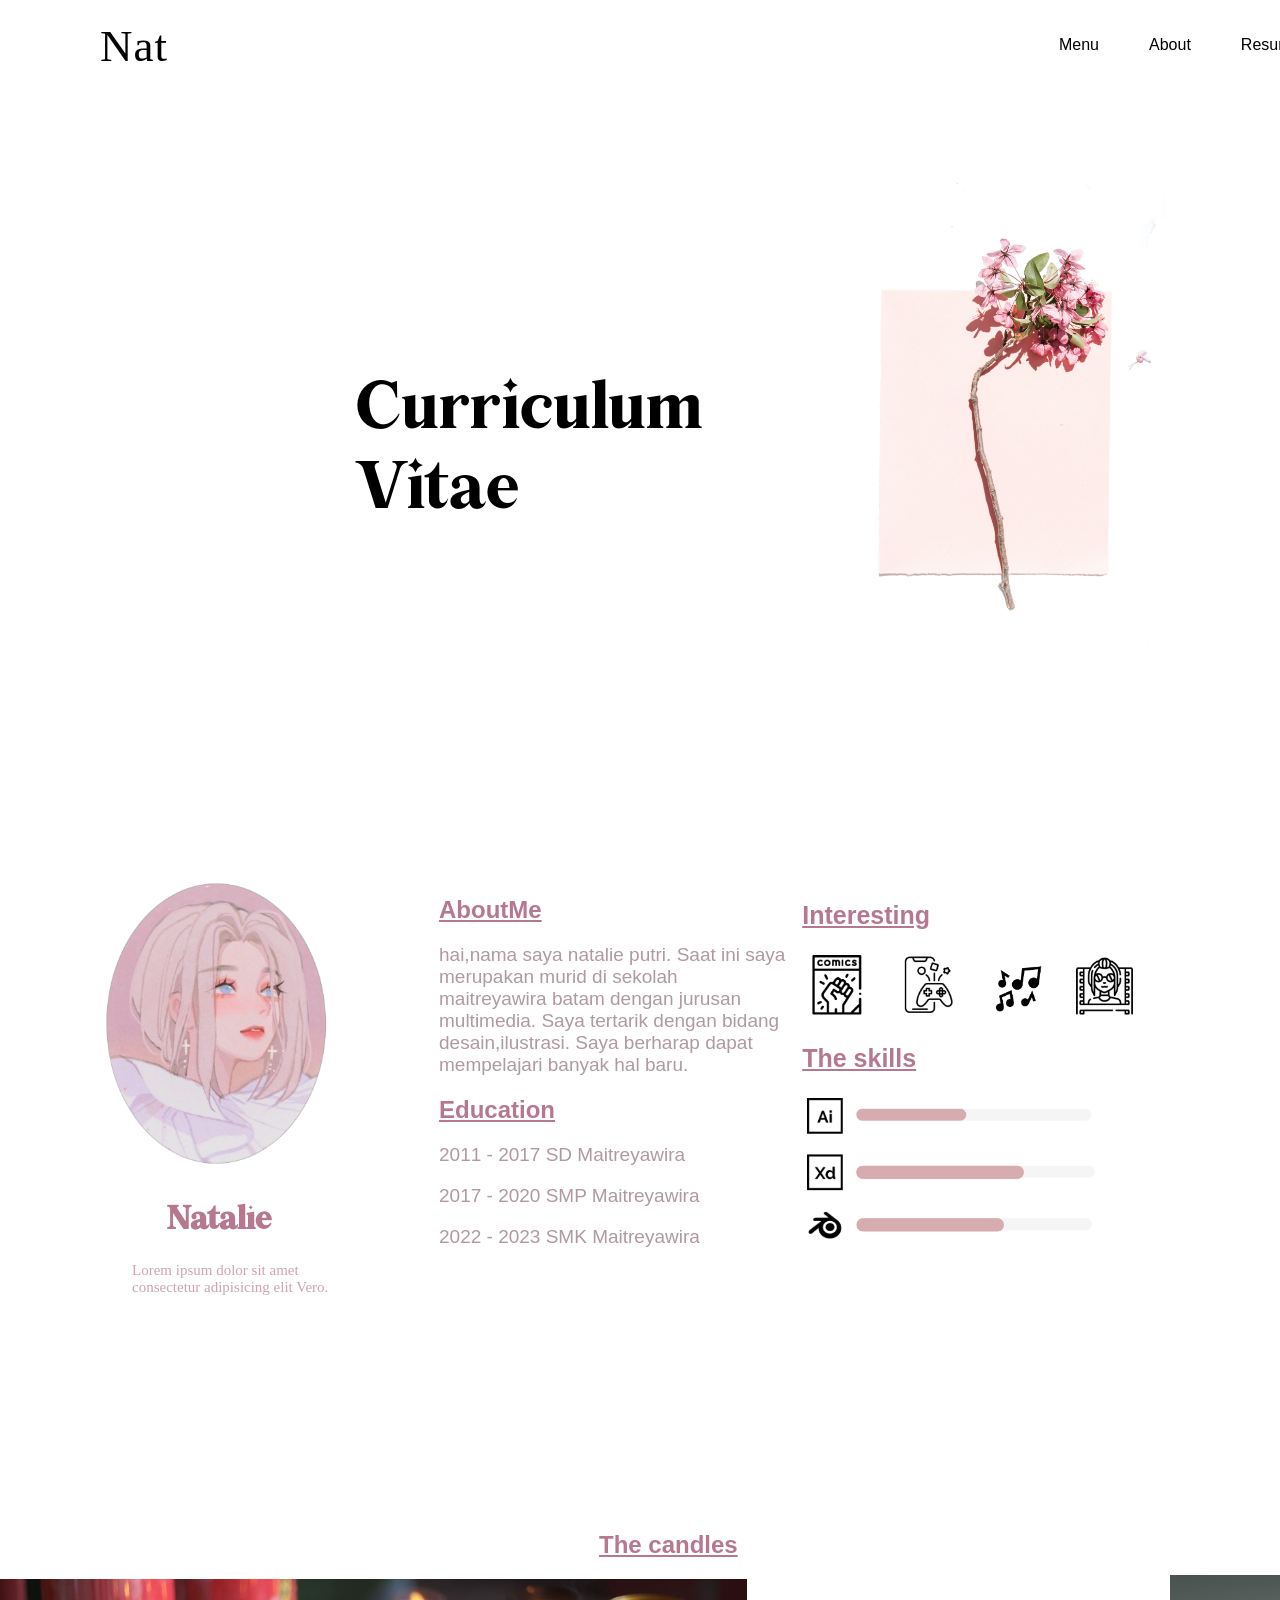
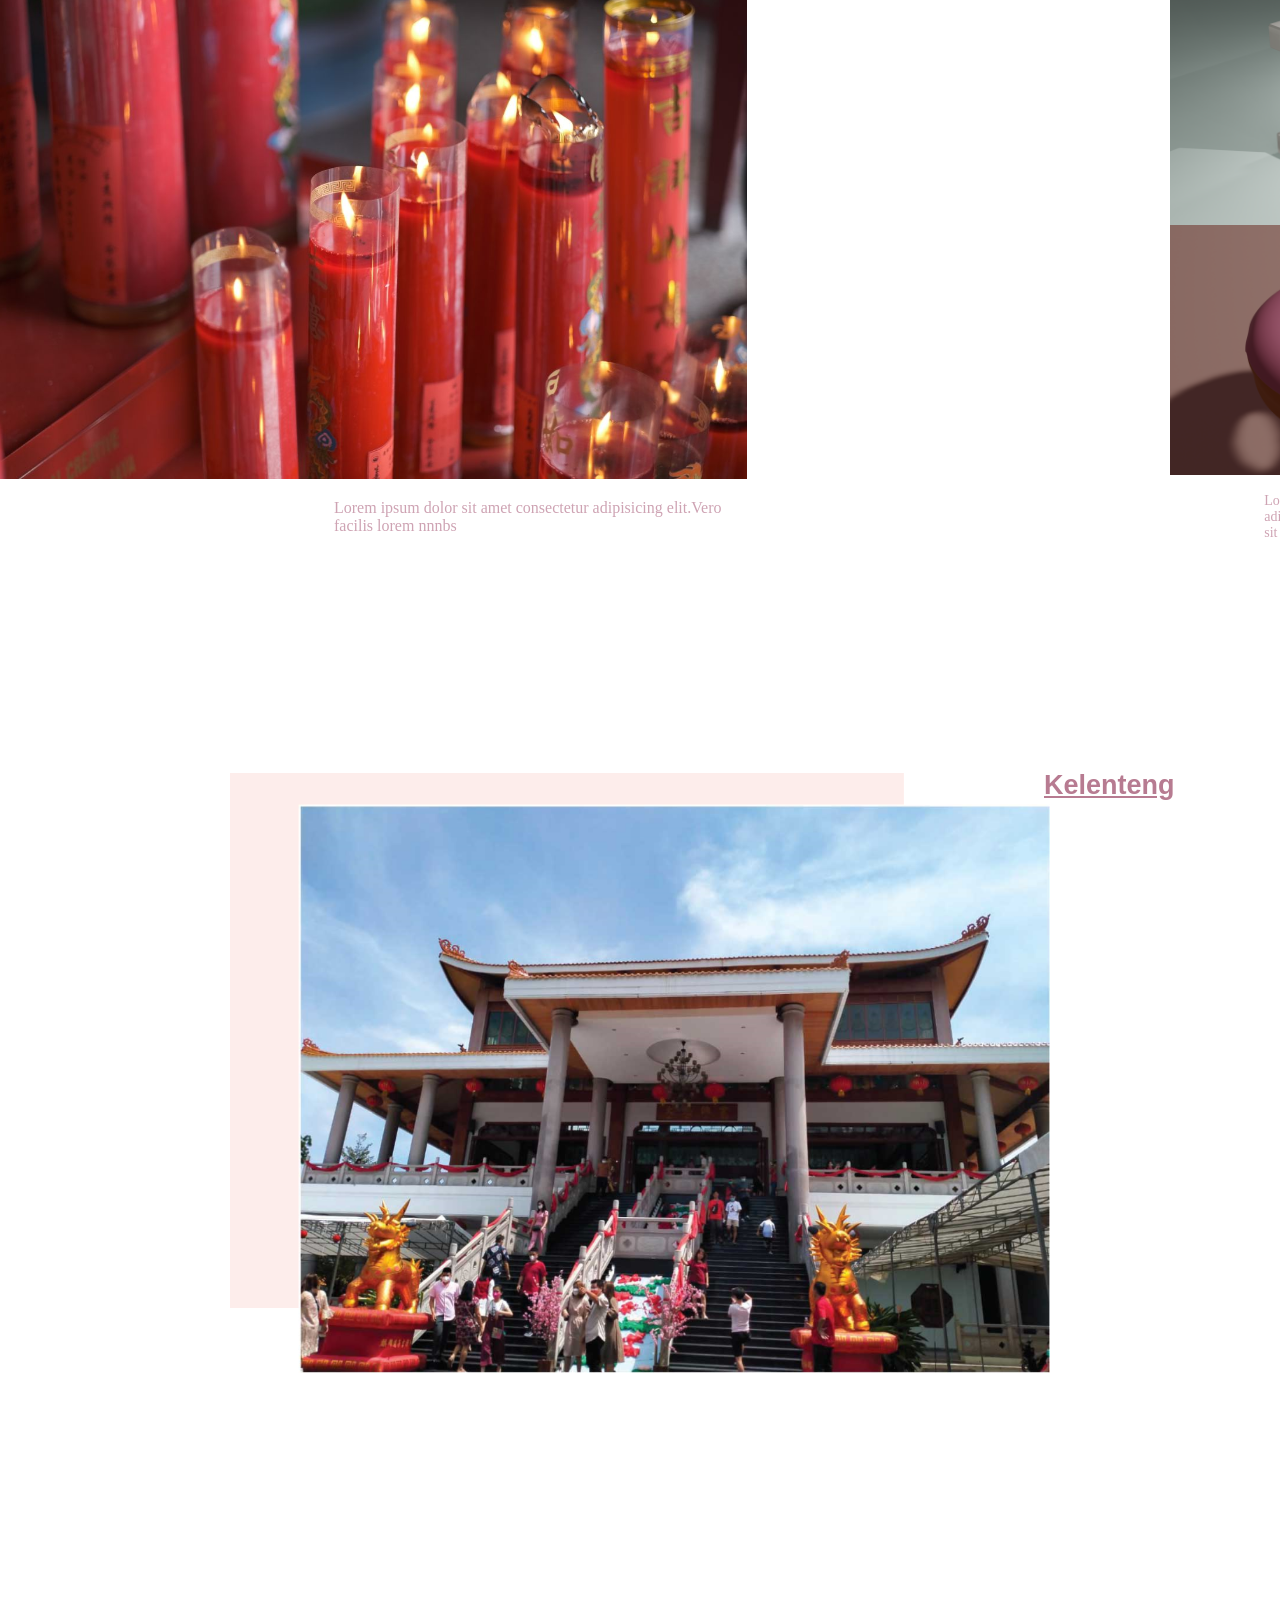
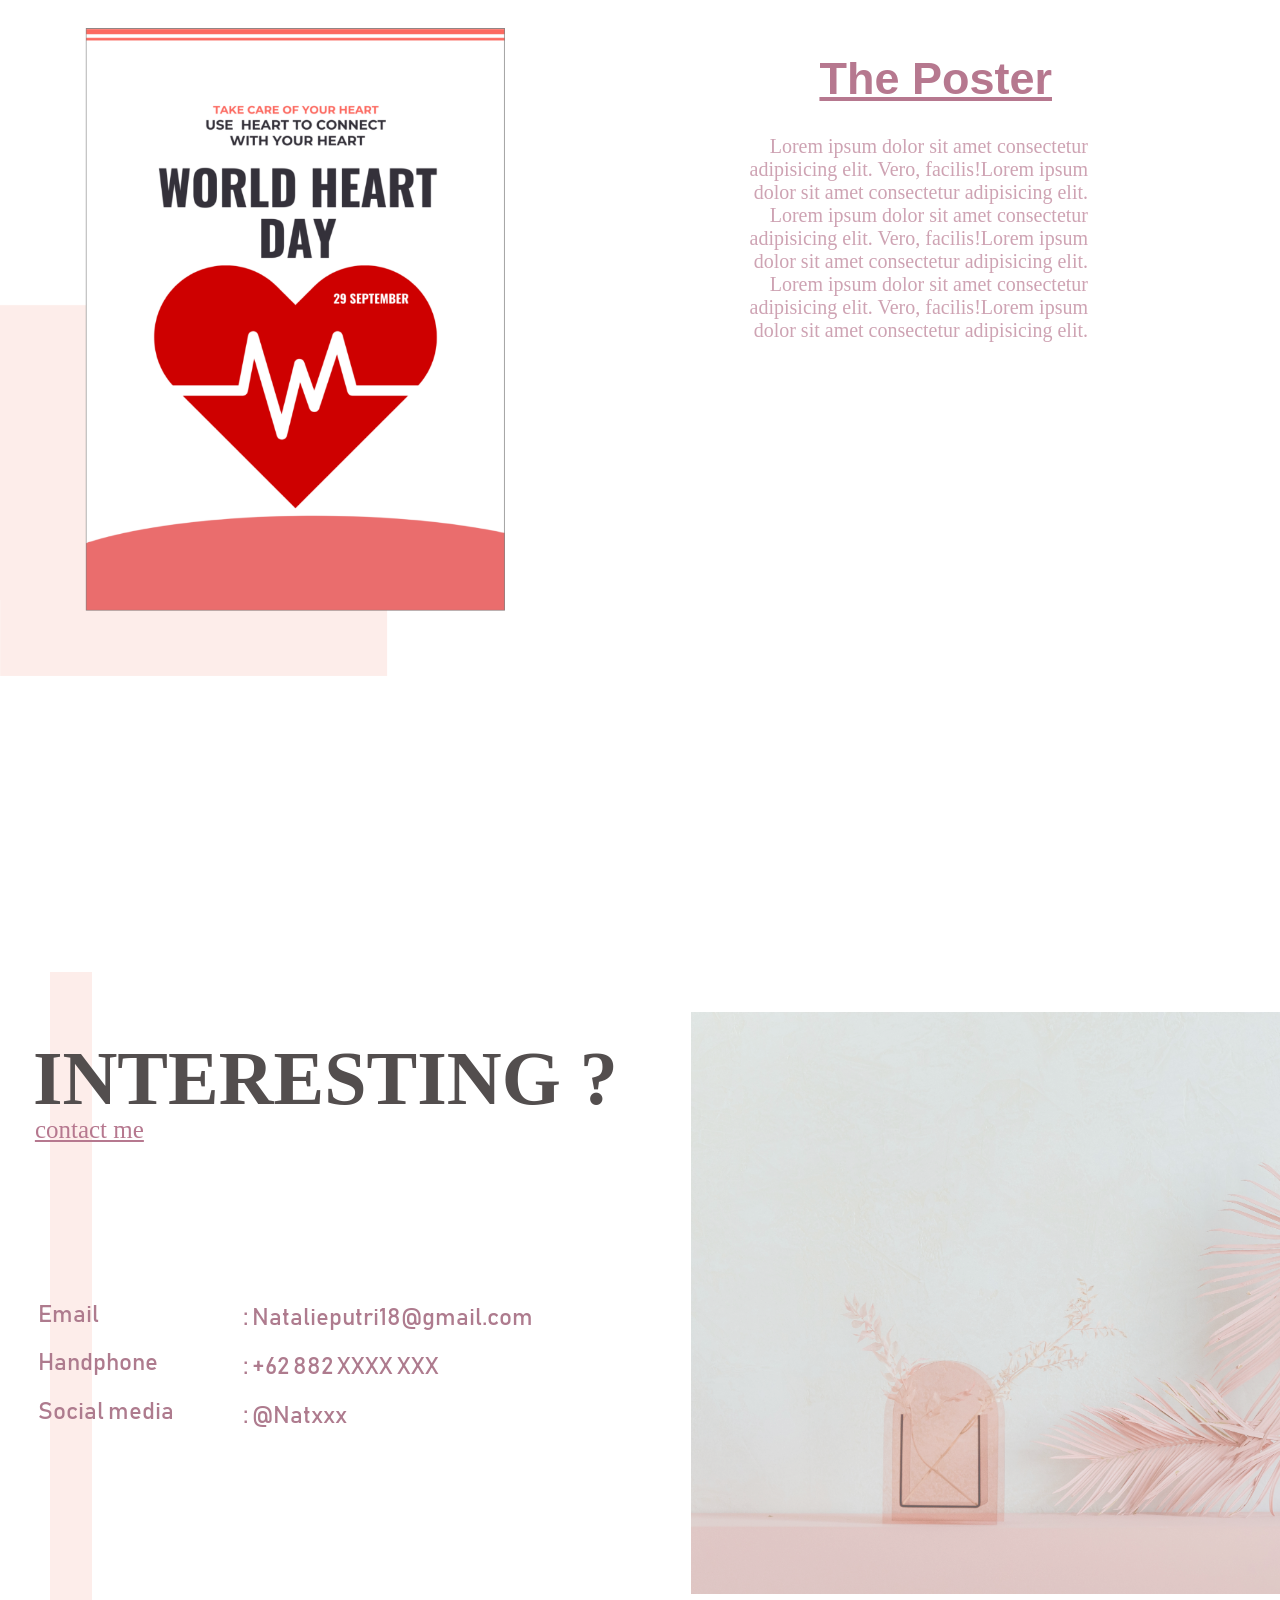
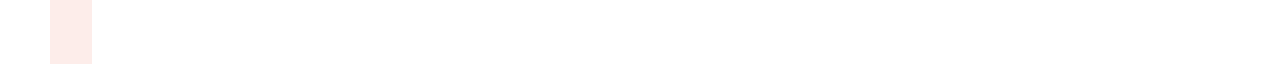
<file: index.html>
<!DOCTYPE html>
<html lang="en">
<head>
    <meta charset="UTF-8">
    <meta http-equiv="X-UA-Compatible" content="IE=edge">
    <meta name="viewport" content="width=device-width, initial-scale=1.0">
    <title>Document</title>
    <link rel="stylesheet" href="codingz.css">
</head>
<body>
    <nav>
        <p class="title">Nat</p>
        <ul>
            <li><a href="">Menu</a></li>
            <li><a href="">About</a></li>
            <li><a href="">Resume</a></li>
            <li><a href="">Contact</a></li>
        </ul> 
    </nav>
<header>
        <div class="menu"> Curriculum Vitae </div>
        <div class="gambar1"> <img src="bunga (1).jpg" alt=""></div>       
</header>
    
<section class="slide2">
    <div class="page1">
        <div class="gambar2">
            <img src="/derfg.png" alt="">
        </div>
        <div class="text">
            <h1> Natalie</h1>
            <p>Lorem ipsum dolor sit amet consectetur adipisicing elit
                Vero.</p>
        </div>
    </div>
    
    <div class="page2">
        <div class="AboutMe">
            <h1>AboutMe</h1>
            <p>hai,nama saya natalie putri. Saat ini saya
                merupakan murid  di sekolah maitreyawira batam dengan  jurusan multimedia.
                Saya tertarik dengan bidang desain,ilustrasi.
                Saya berharap dapat mempelajari banyak hal baru.</p>
        </div>
        <div class="Education">
            <h1> Education</h1>
            <p>    2011 - 2017    SD Maitreyawira</p>
            <p>    2017 - 2020    SMP Maitreyawira</p>
            <p>    2022 - 2023    SMK Maitreyawira  </p>
        </div>
    </div> 

    <section class="kedua">
        <div class="Hobb">
            <h1> Interesting</h1>
                <img src="hob.png" alt="">
        </div>
        <div class="skills">
            <h1>The skills</h1>
            <img src="icoon.png" alt="">
        </div>
    </section>
</div>
</section>

<section class="slide3">
    <div class="lilin">
         <div class="ke3">
            <h1>The candles</h1>
            <img src="lilin.jpeg" alt="">
            <p>Lorem ipsum dolor sit amet consectetur adipisicing elit.Vero facilis lorem nnnbs</p>
        </div>
        <div class="gambar4">
            <img src="untitled.png" alt="">
            <img src="donat 3 cantik.png" alt="">
            <p>Lorem ipsum dolor sit amet consectetur adipiselit.
                Vero, facilis!Lorem ipsum dolor sit 
                amet consectetur adipisicing elit. </p>
        </div>
    </div>
</section>

<section class="kasihnama">
    <div class="rumah">
        <p><b>Kelenteng</b></p>
        <img src="Group 3.png">
    </div>
</section>

    <div class="poster">
        <img src="Group 4.png" alt="">
       
        <div class="text_poster">
            <h1>The Poster</h1>
             <p>Lorem ipsum dolor sit amet consectetur adipisicing elit. Vero, 
            facilis!Lorem ipsum dolor sit amet consectetur adipisicing elit.
            Lorem ipsum dolor sit amet consectetur adipisicing elit. Vero, 
            facilis!Lorem ipsum dolor sit amet consectetur adipisicing elit. 
            Lorem ipsum dolor sit amet consectetur adipisicing elit. 
            Vero, facilis!Lorem ipsum dolor sit amet consectetur adipisicing elit. </p>
        </div>
    </div>
    
    
    <section class="ololol">
        <div class="plast">
            <img src="Rectangle 30.png" alt="">
        </div>

        <div class="contact">
            <h1>INTERESTING ?</h1>
            <p>contact me</p>
            <div class="group">
                <div class="isii">
                    <h2>Email &nbsp;  </h2>
                    <h2>Handphone  </h2>
                    <h2>Social media</h2>
                </div>
                
                <div class="isi">
                    <h2> :   Natalieputri18@gmail.com</h2>
                    <h2> :   +62 882 XXXX XXX</h2>
                    <h2>:   @Natxxx</h2>
                </div>
            </div>
        </div>
        <div class="lastpisc">
        </div>
    </section>

</section>
</body>
</html>
</file>
<file: codingz.css>
body{
    margin: 0;
    background-color: white;
}
/*Font-Family*/
@font-face {
    font-family: bos;
    src: url(SS.otf);
}
@font-face {
    font-family: BOOKOS;
    src: url(BOOKOS.TTF);
}
@font-face {
    font-family: BAHN;
    src: url(BAHN.TTF);
}


nav{
    display: flex;
    justify-content: space-between;
    padding: 0 100px;
}
nav .title{
    display: flex;
    font-size: 45px;
    font-family: bohemian soul;
    margin-top: 20px;
    letter-spacing: 1px;
    padding-right: 45px;
}
nav ul{
    display: flex;
    list-style: none;
    padding-left: 846px;
    padding-top: 20px;
    font-family: Arial, Helvetica, sans-serif;
}
nav ul li{
    padding-right: 50px;
}
nav ul li a{
    text-decoration: none;
    color: black;
}


/*Header*/

header{
    display: flex;
    margin-left: 316px;
    margin-top: 49px;
}
.menu{
    margin: 200px 0 0 40px;
    font-size: 59px;
    font-family: bos;
    margin-right: 40px;
}
.gambar1 img{
    height: 501px;
    margin-left: 80px;
    margin-bottom: 200px;
    padding-right: 100px;
}

nav{
    display: flex;
    justify-content: space-between;
    padding: 0 100px;
}

.slide2{
    display: flex;
    margin-left: 136px;
    margin-top: 5px;
}
.gambar2 img{
    height: 295px;
    position: relative;
    left: -35px;
}
.gambar2 h1{
    margin-left: 74px;
    font-family: bos;
    color: #E8C3D1;
}

.text h1 {
    font-size: 29px;
    font-family: bos;
    margin-left:31px;
    color: #B6788F;
}
.text p{
    font-size: 15px;
    margin-left: -4px;
    color: #CEA3B3;
}


.gambar2 h2 {
    color: #CEA3B3;
    font-family: BOOKOS;
    font-size: 20px;
    margin-left: 0;
    text-align: center;
}
.AboutMe {
    margin-left: -70px;
    font-family: Arial, Helvetica, sans-serif;
    color: #E8C3D1;
    
}
.AboutMe h1{
    margin-left: 140px;
    font-family: Arial, Helvetica, sans-serif;
    color: #B6788F;
    text-decoration: underline;
}
.AboutMe p{
    margin-left: 140px;
    font-family: Arial, Helvetica, sans-serif;
    color: #B099A2;
    font-size: 19px;
}

.Education {
    margin-left: -70px;
    font-family: Arial, Helvetica, sans-serif;
    color: #E8C3D1;
}

.Education h1{
    margin-left: 140px;
    font-family: Arial, Helvetica, sans-serif;
    color: #B6788F;
    text-decoration: underline;
}
.Education p{
    margin-left: 140px;
    font-family: Arial, Helvetica, sans-serif;
    color:#B099A2;
    font-size: 19px;
}

.AboutMe h4{
    margin-left: 15px;
    font-family: Arial, Helvetica, sans-serif;
    color: #B099A2;
    width: 300px;
}

.Hobb h1{
    margin-left: 15px;
    font-family: Arial, Helvetica, sans-serif;
    color: #B6788F;
    margin-right: 350px;
    font-size: 25px;
    text-decoration: underline;
}
.Hobb img{
    height: 60px;
    margin-left: 20px;
}
.skills h1{
    margin-left: 15px;
    font-family: Arial, Helvetica, sans-serif;
    color: #B6788F;
    text-align: left;
    font-size: 25px;
    text-decoration: underline;
}
.skills img{
    height: 145px;
    margin-left: 20px;
}


.slide3 {
    display: flex;
    margin-left: 133px;
    padding-top: 200px;
}
.ke3 h1{
    font-family: Arial, Helvetica, sans-serif;
    margin-left: 466px;
    color: #B6788F;
    text-decoration: underline;

}
.ke3 img{
    height: 500px;
    margin-left: -136px;
}
.ke3 p {
    padding-left: 201px;
    color: #CEA3B3;
}

.gambar4{
    padding-top: 68px;
}
.gambar4 img{
    margin-left: 423px;
    margin-top: -31px;
    padding-top: 27px;
}
.gambar4 img{
    height: 250px;
}
.gambar4 p{
    margin-left: 300px;
    font-size: 14px;
    margin-right: 49px;
    padding-left: 217px;
    padding-right: 47px;
    color: #CEA3B3;;
}
.lilin{
    display: flex;
}

.rumah{
    margin-top: 218px;
    display: flex;
    justify-content: center;
    position: relative;
      
}
.rumah p{

    font-family: Arial, Helvetica, sans-serif;
    font-size: 27px;
    position: absolute;
    top: -30px;
    left: 1044px;
    z-index: 2;
    right: 365px;
    color: #B77B91;
    text-decoration: underline;

}
.rumah img{
    height:600px;

}

.poster img{
    height: 648px;
    margin-top: 255px;
}

.poster p {
    height: 100px;
    font-size: 20px;
}

.close h1 {
    font-size: 50px;
}

.close p{
    font-size: 30px;
}
.close h2{
    font-size: 35px;
}
.close img{
    height: 550px;
}

.kedua {
    display: flex;
    flex-direction: column;
}

.text_poster {
    margin-left: 56%;
    margin-top: -73vh;
    margin-bottom: 48vh;
    padding-right: 192px;
    text-align: right;
    color: #CEA3B3;
}

.text_poster h1{
    font-size: 45px;
    margin-right: 36px;
    text-decoration: underline;
    font-family: arial;
    color: #B6788F;
}

.plast img{
    padding-left: 50px;
    height: 692px;
}

.contact h1{
    color: #534E4E;
    font-size: 76px;
    margin-left: -132px;
}
.ololol{
    display: flex;
    justify-content:space-between ;
    padding-top: 305px;
}
.contact .h1{
    display: flex;
}
.sp{
    color: white;
}

.lastpisc{
    background-image: url(ending.jpg);
  height: 334px;
  width: 589px;
  text-align: right;
  background-size: 180%;
  background-position: left;
  padding-top: 248px;
  margin-top: 40px;
  opacity: 64%;
}

.contact p{
    font-size: 25px;
    margin-left: 30px;
    margin-right: 20px;
    margin-left: -130px;
    margin-top: -70px;
    color: #B6788F;
    text-decoration: underline;
}

.isii {
    margin-left: -127px;
    margin-top: 157px;
    font-family: BAHN;
    color: #AE7B8E;
}

.isi {
    margin-left: 78px;
    margin-top: -143px;
    margin-bottom: 145px;
    color: #AE7B8E;
    font-family: BAHN;
}
.group h2 {
font-weight: inherit;
  }
</file>
